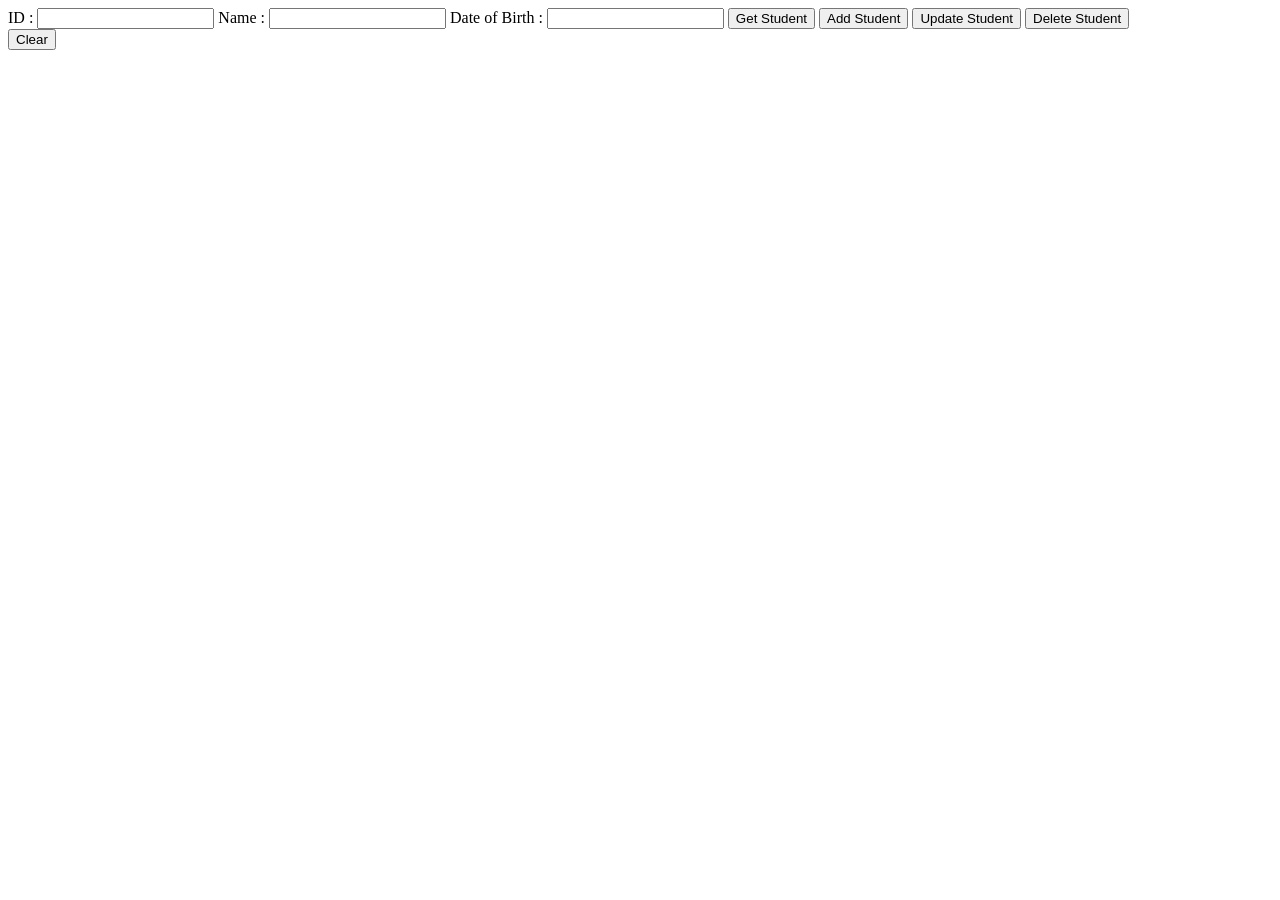
<file: gocheetaclient/src/main/webapp/index.html>
<!DOCTYPE html>
<html>
    <head>
        <title>Start Page</title>
        <meta http-equiv="Content-Type" content="text/html; charset=UTF-8">
        <script>
            const url = "http://localhost:8080/ok/student/";
            
            function getStudent() {
                let id = document.getElementById("txtID").value;
                const options = {
                    method : "GET"
                };
                fetch(url + id, options)
                        .then(res => res.json())
                        .then(data => {
                            if (data !== null) {
                               document.getElementById("txtName").value = data.name;
                               document.getElementById("txtDOB").value = data.dob; 
                            } else {
                                alert("Not found");
                            }
                            
                        });
            }
            
            function addStudent() {
                const person = {
                    "id" : document.getElementById("txtID").value,
                    "name" : document.getElementById("txtName").value,
                    "dob" :  document.getElementById("txtDOB").value
                };
                const options = {
                    method : "POST", 
                    headers : {
                        "content-type" : "application/json"
                    },
                    body : JSON.stringify(person)
                };
                fetch(url, options);
            }
            
            function updateStudent() {
                const person = {
                    "id" : document.getElementById("txtID").value,
                    "name" : document.getElementById("txtName").value,
                    "dob" :  document.getElementById("txtDOB").value
                };
                const options = {
                    method : "PUT", 
                    headers : {
                        "content-type" : "application/json"
                    },
                    body : JSON.stringify(person)
                };
                fetch(url, options);
            }
            
            function deleteStudent() {
                let id = document.getElementById("txtID").value;
                const options = {
                    method : "DELETE"
                };
                fetch(url + id, options);
            }
            
            function clearStudent() {
                document.getElementById("txtID").value = "";
                document.getElementById("txtName").value = "";
                document.getElementById("txtDOB").value = "";
            }
        </script>
    </head>
    <body>
        ID : <input type="text" id="txtID" />
        Name : <input type="text" id="txtName" />
        Date of Birth : <input type="text" id="txtDOB" />
        
        <button id='btnGetStudent' onclick='getStudent()'>Get Student</button>
        <button id='btnAddStudent' onclick='addStudent()'>Add Student</button>
        <button id='btnUpdateStudent' onclick='updateStudent()'>Update Student</button>
        <button id='btnDeleteStudent' onclick='deleteStudent()'>Delete Student</button>
        <br />
        <button id='btnClearStudent' onclick='clearStudent()'>Clear</button>
    </body>
</html>
</file>
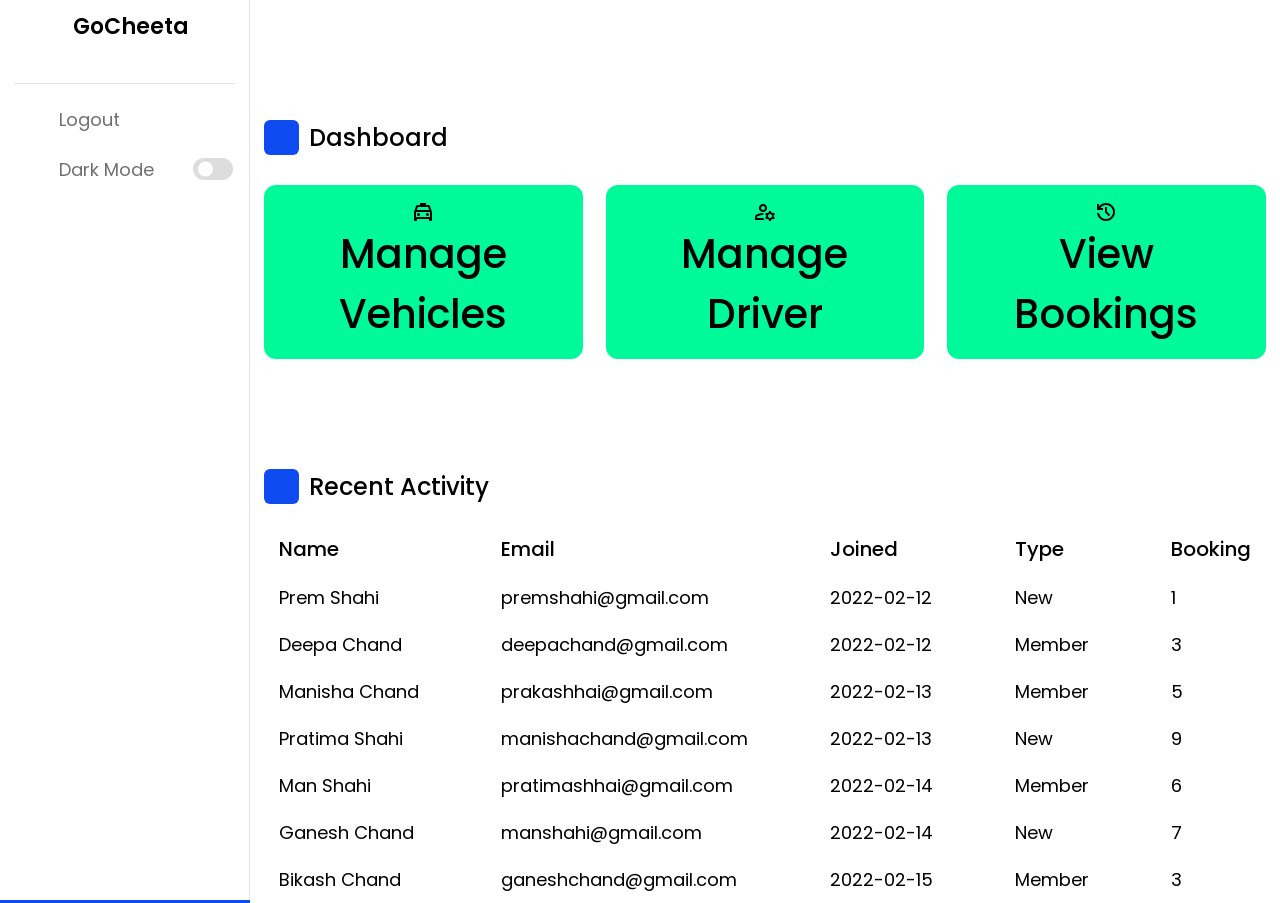
<file: gocheetaclient/src/main/webapp/admindash.html>
<!DOCTYPE html>
<!--
Click nbfs://nbhost/SystemFileSystem/Templates/Licenses/license-default.txt to change this license
Click nbfs://nbhost/SystemFileSystem/Templates/JSP_Servlet/Html.html to edit this template
-->
<!DOCTYPE html>
<!--=== Coding by CodingLab | www.codinglabweb.com === -->
<html lang="en">
    <head>
        <meta charset="UTF-8">
        <meta http-equiv="X-UA-Compatible" content="IE=edge">
        <meta name="viewport" content="width=device-width, initial-scale=1.0">

        <!----======== CSS ======== -->
        <link rel="stylesheet" href="dashcss.css">

        <!----===== Iconscout CSS ===== -->
        <link rel="stylesheet" href="https://unicons.iconscout.com/release/v4.0.0/css/line.css">

        <!--<title>Admin Dashboard Panel</title>--> 
        <link rel="stylesheet" href="https://fonts.googleapis.com/css2?family=Material+Symbols+Outlined:opsz,wght,FILL,GRAD@48,400,0,0" />
        <style>/* Set a style for all buttons */
            button{
                border:none;
                
                

            }

            button:hover {
                opacity: 0.8;
                color: #38d39f;
                border:none;
            }

            /* Extra styles for the cancel button */
            .cancelbtn {
                width: auto;
                padding: 10px 18px;
                border:1px;

            }

            /* Center the image and position the close button */



            .container {
                padding: 16px;
                width: 500px;

            }

            span.psw {
                float: right;
                padding-top: 16px;
            }

            /* The Modal (background) */
            .modal {
                display: none; /* Hidden by default */
                position: fixed; /* Stay in place */
                z-index: 1; /* Sit on top */
                left: 0;
                top: 0;
                width: 100%; /* Full width */
                height: 100%; /* Full height */
                overflow: auto; /* Enable scroll if needed */
                background-color: rgb(0,0,0); /* Fallback color */
                background-color: rgba(0,0,0,0.4); /* Black w/ opacity */
                padding-top: 60px;
            }

            /* Modal Content/Box */
            .modal-content {
                background-color:white;
                margin: 5% auto 15% auto; /* 5% from the top, 15% from the bottom and centered */
                border: 1px solid #888;
                width: 80%; /* Could be more or less, depending on screen size */
                opacity: 0.9;
                width: 500px;


            }

            /* The Close Button (x) */
            .close {
                position:absolute;
                right: 25px;
                top: 0;
                color: #FEFEFE;
                font-size: 35px;
                font-weight: bold;
            }

            .close:hover,
            .close:focus {
                color: red;
                cursor: pointer;
            }

            /* Add Zoom Animation */
            .animate {
                -webkit-animation: animatezoom 0.6s;
                animation: animatezoom 0.6s
            }

            @-webkit-keyframes animatezoom {
                from {
                    -webkit-transform: scale(0)
                }
                to {
                    -webkit-transform: scale(1)
                }
            }

            @keyframes animatezoom {
                from {
                    transform: scale(0)
                }
                to {
                    transform: scale(1)
                }
            }

            /* Change styles for span and cancel button on extra small screens */
            @media screen and (max-width: 300px) {
                span.psw {
                    display: block;
                    float: none;
                }
                .cancelbtn {
                    width: 100%;
                }
            }
            label{

                color: aliceblue;
            }
            .container1{
                max-width: 1200px;
                width: 100%;
                background-color: #fff;
                padding: 25px 30px;
                border-radius: 5px;
                box-shadow: 0 5px 10px rgba(0,0,0,0.15);
                margin-left:200px;
                height: 660px;



            }
            .container1 .title{
                font-size: 25px;
                font-weight: 500;
                position: relative;

            }
            .container1 .title::before{
                content: "";
                position: absolute;
                left: 0;
                bottom: 0;
                height: 3px;
                width: 30px;
                border-radius: 5px;
                background: linear-gradient(135deg, #71b7e6, #9b59b6);
            }
            .content1 form .user-details{
                display: flex;
                flex-wrap: wrap;
                justify-content: space-between;
                margin: 20px 0 12px 0;
                margin-bottom: 100px;

            }
            form{
                margin-left:70px;
                margin-top: 30px;
                height: 500px;
                width: 500px;
            }
            form .user-details .input-box1{
                margin-bottom: 15px;
                width: calc(100% / 2 - 20px);
            }
            form .input-box1 span.details{
                display: block;
                font-weight: 500;
                margin-bottom: 5px;
            }
            .user-details1 .input-box input{
                height: 45px;
                width: 100%;
                outline: none;
                font-size: 16px;
                border-radius: 5px;
                padding-left: 15px;
                border: 1px solid #ccc;
                border-bottom-width: 2px;
                transition: all 0.3s ease;
            }
            .user-details1 .input-box1 input:focus,
            .user-details1 .input-box1 input:valid{
                border-color: #9b59b6;
            }
            form .gender-details1 .gender-title1{
                font-size: 20px;
                font-weight: 500;
            }
            form .category1{
                display: flex;
                width: 80%;
                margin: 14px 0 ;
                justify-content: space-between;
            }
            form .category1 label{
                display: flex;
                align-items: center;
                cursor: pointer;
            }
            form .category label .dot{
                height: 18px;
                width: 18px;
                border-radius: 50%;
                margin-right: 10px;
                background: #d9d9d9;
                border: 5px solid transparent;
                transition: all 0.3s ease;
            }
            #dot-1:checked ~ .category1 label .one,
            #dot-2:checked ~ .category label .two,
            #dot-3:checked ~ .category1 label .three{
                background: #9b59b6;
                border-color: #d9d9d9;
            }

            .button{
                height: 50px;
                width: 200px;
                display:inline-flex;
            color: #66CDAA;
                
            }

            form .button input{
                height: 100%;
                width: 100%;
                border-radius: 5px;
                border: none;
                color: #fff;
                font-size: 18px;
                font-weight: 500;
                letter-spacing: 1px;
                cursor: pointer;
                transition: all 0.3s ease;
                background: linear-gradient(135deg,#00FA9A,#66CDAA);

            }
            .new{
                display: flex;
            }
            form .button input:hover{
                /* transform: scale(0.99); */
                background: linear-gradient(-135deg,#00FA9A,#66CDAA);
            }
            @media(max-width: 584px){
                .container{
                    max-width: 100%;
                }
                form .user-details .input-box{
                    margin-bottom: 15px;
                    width: 100%;
                }
                form .category{
                    width: 100%;
                }
                .content form .user-details{
                    max-height: 300px;
                    overflow-y: scroll;
                }
                .user-details::-webkit-scrollbar{
                    width: 5px;
                }
            }
            @media(max-width: 459px){
                .container .content .category{
                    flex-direction: column;
                }
                .img{

                }
            }
            .boxes.button{
                 color: #00FA9A;
            }
        </style>
    </head>
    <body>
        <nav>
            <div class="logo-name">
                <div class="logo-image">

                </div>

                <span class="logo_name">GoCheeta</span>
            </div>

            <div class="menu-items">


                <ul class="logout-mode">
                    <li><a href="#">
                            <i class="uil uil-signout"></i>
                            <span class="link-name">Logout</span>
                        </a></li>

                    <li class="mode">
                        <a href="#">
                            <i class="uil uil-moon"></i>
                            <span class="link-name">Dark Mode</span>
                        </a>

                        <div class="mode-toggle">
                            <span class="switch"></span>
                        </div>
                    </li>
                </ul>
            </div>
        </nav>

        <section class="dashboard">
            <div class="top">
                <i class="uil uil-bars sidebar-toggle"></i>



            </div>

            <div class="dash-content">
                <div class="overview">
                    <div class="title">
                        <i class="uil uil-tachometer-fast-alt"></i>
                        <span class="text">Dashboard</span>
                    </div>

                    <div class="boxes">
                        <button class="box box2 "onclick="document.getElementById('id01').style.display = 'block '">
                            <span class="material-symbols-outlined">
                                local_taxi
                            </span>

                            <span class="number">Manage Vehicles</span>
                        </button>
                        <button class="box box2"onclick="document.getElementById('id02').style.display = 'block'">
                            <span class="material-symbols-outlined">
                                manage_accounts
                            </span>

                            <span class="number">Manage Driver</span>
                        </button>
                        <button class="box box2">
                            <span class="material-symbols-outlined">
                                history
                            </span>
                            <span class="text"></span>
                            <span class="number">View Bookings</span>
                        </button>
                    </div>
                </div>
                <script> const linkItems = document.querySelectorAll(".link-item");

                    linkItems.forEach((linkItem, index) => {
                        linkItem.addEventListener("click", () => {
                            document.querySelector(".active").classList.remove("active");
                            linkItem.classList.add("active");

                            const indicator = document.querySelector(".indicator");

                            indicator.style.left = `${index * 95 + 48}px`;
                        })
                    })
                </script>   

                <div id="id02" class="modal">


                    <div class="container1">
                        <div class="title">Manage driver</div>
                        <div class="content1">
                            <form action="#">
                                <div class="user-details">
                                    <div class="input-box1">
                                        <span class="details">Name</span>
                                        <input type="text" placeholder="Enter Name" required>
                                    </div>
                                    <div class="input-box1">
                                        <span class="details">Contact</span>
                                        <input type="text" placeholder="Enter Contact" required>
                                    </div>
                                      <div class="input-box1">
                                        <span class="details">Vehicle</span>
                                        <input type="text" placeholder="Enter Vehicle" required>
                                    </div>
                                      <div class="input-box1">
                                        <span class="details">User Name</span>
                                        <input type="text" placeholder="Enter User Name" required>
                                    </div>
                                      <div class="input-box1">
                                        <span class="details">Password</span>
                                        <input type="text" placeholder="Enter Password" required>
                                    </div>
                                    
                                    <br>   <br>   <br>   <br>
                                <div class="button">
                                    <input type="submit" value="Add Driver -->">
                                </div>
                                <div class="button">
                                    <input type="submit" value="Update Driver -->">
                                </div><br><br>
                                <div class="img">
                                    <img src="img/123.jpg"style="width:500px;height:400px;margin-top: -1300px;margin-left: 500px;">
                                </div>

                                <div class="button">
                                    <input type="submit" value="Delete Driver -->"><br><br><br><br><br><br>

                                    <br><br><br>

                                </div><br><br><br><br><br>

                                <button type="button" onclick="document.getElementById('id02').style.display = 'none'" class="cancelbtn">Cancel</button> 
                            </form>

                        </div>
                    </div>
   </div>  </div>  </div>
                 
                        <script src="script.js"></script>
 <div id="id01" class="modal">


                    <div class="container1">
                        <div class="title">Manage Vehical</div>
                        <div class="content1">
                            <form action="#">
                                <div class="user-details">
                                    <div class="input-box1">
                                        <span class="details">Name</span>
                                        <input type="text" placeholder="Enter Name" required>
                                    </div>
                                    <div class="input-box1">
                                        <span class="details">Number</span>
                                        <input type="text" placeholder="Enter Number" required>
                                    </div>
                                    <div class="input-box1">
                                        <span class="details">Vehicle Type</span>
                                        <select name="cars" id="cars"required>
                                            <option value="volvo">Select Type</option>
                                            <option value="saab">Tuktuk</option>
                                            <option value="opel">Car</option>
                                            <option value="audi">Van</option>
                                            <option value="audi">Bus</option>
                                        </select>
                                    </div>
                                    <div class="input-box1">
                                        <span class="details">People</span>
                                        <input type="text" placeholder="People" required>
                                    </div>
                                </div >
                                <div class="button">
                                    <input type="submit" value="Add Vehicle -->">
                                </div>
                                <div class="button">
                                    <input type="submit" value="Update Vehicle -->">
                                </div><br><br>
                                <div class="img">
                                    <img src="img/123.jpg"style="width:500px;height:400px;margin-top: -1300px;margin-left: 500px;">
                                </div>

                                <div class="button">
                                    <input type="submit" value="Delete Vehicle -->"><br><br><br><br><br><br>

                                    <br><br><br>

                                </div><br><br><br><br><br>

                                <button type="button" onclick="document.getElementById('id01').style.display = 'none'" class="cancelbtn">Cancel</button> 
                            </form>

                        </div>
                    </div>
   
   </div>     </div>     </div>  
                        
                       
     <div class="dash-content">
            <div class="overview">
              

                
            </div>

            <div class="activity">
                <div class="title">
                    <i class="uil uil-clock-three"></i>
                    <span class="text">Recent Activity</span>
                </div>

                <div class="activity-data">
                    <div class="data names">
                        <span class="data-title">Name</span>
                        <span class="data-list">Prem Shahi</span>
                        <span class="data-list">Deepa Chand</span>
                        <span class="data-list">Manisha Chand</span>
                        <span class="data-list">Pratima Shahi</span>
                        <span class="data-list">Man Shahi</span>
                        <span class="data-list">Ganesh Chand</span>
                        <span class="data-list">Bikash Chand</span>
                    </div>
                    <div class="data email">
                        <span class="data-title">Email</span>
                        <span class="data-list">premshahi@gmail.com</span>
                        <span class="data-list">deepachand@gmail.com</span>
                        <span class="data-list">prakashhai@gmail.com</span>
                        <span class="data-list">manishachand@gmail.com</span>
                        <span class="data-list">pratimashhai@gmail.com</span>
                        <span class="data-list">manshahi@gmail.com</span>
                        <span class="data-list">ganeshchand@gmail.com</span>
                    </div>
                    <div class="data joined">
                        <span class="data-title">Joined</span>
                        <span class="data-list">2022-02-12</span>
                        <span class="data-list">2022-02-12</span>
                        <span class="data-list">2022-02-13</span>
                        <span class="data-list">2022-02-13</span>
                        <span class="data-list">2022-02-14</span>
                        <span class="data-list">2022-02-14</span>
                        <span class="data-list">2022-02-15</span>
                    </div>
                    <div class="data type">
                        <span class="data-title">Type</span>
                        <span class="data-list">New</span>
                        <span class="data-list">Member</span>
                        <span class="data-list">Member</span>
                        <span class="data-list">New</span>
                        <span class="data-list">Member</span>
                        <span class="data-list">New</span>
                        <span class="data-list">Member</span>
                    </div>
                    <div class="data status">
                        <span class="data-title">Booking</span>
                        <span class="data-list">1</span>
                        <span class="data-list">3</span>
                        <span class="data-list">5</span>
                        <span class="data-list">9</span>
                        <span class="data-list">6</span>
                        <span class="data-list">7</span>
                        <span class="data-list">3</span>
                    </div>
                </div>
            </div>
        </div>
    </section>

                        </body>


                        </html>
</file>
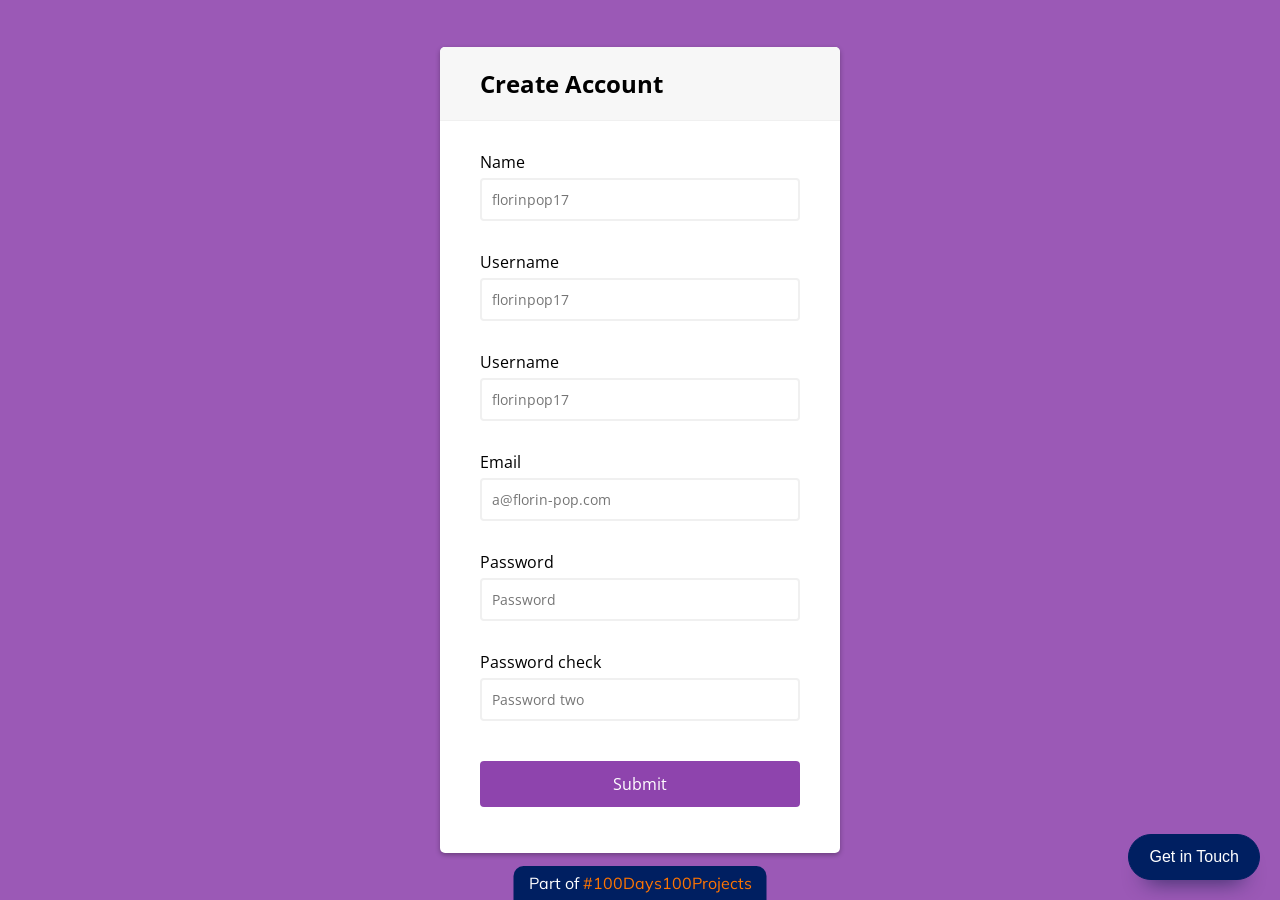
<file: gocheetaclient/src/main/webapp/index_1.html>
<html>
    <head>
        <title>JavaScript Name Validation</title>
        <style>@import url('https://fonts.googleapis.com/css?family=Muli&display=swap');
            @import url('https://fonts.googleapis.com/css?family=Open+Sans:400,500&display=swap');

            * {
                box-sizing: border-box;
            }

            body {
                background-color: #9b59b6;
                font-family: 'Open Sans', sans-serif;
                display: flex;
                align-items: center;
                justify-content: center;
                min-height: 100vh;
                margin: 0;
            }

            .container {
                background-color: #fff;
                border-radius: 5px;
                box-shadow: 0 2px 5px rgba(0, 0, 0, 0.3);
                overflow: hidden;
                width: 400px;
                max-width: 100%;
            }

            .header {
                border-bottom: 1px solid #f0f0f0;
                background-color: #f7f7f7;
                padding: 20px 40px;
            }

            .header h2 {
                margin: 0;
            }

            .form {
                padding: 30px 40px;
            }

            .form-control {
                margin-bottom: 10px;
                padding-bottom: 20px;
                position: relative;
            }

            .form-control label {
                display: inline-block;
                margin-bottom: 5px;
            }

            .form-control input {
                border: 2px solid #f0f0f0;
                border-radius: 4px;
                display: block;
                font-family: inherit;
                font-size: 14px;
                padding: 10px;
                width: 100%;
            }

            .form-control input:focus {
                outline: 0;
                border-color: #777;
            }

            .form-control.success input {
                border-color: #2ecc71;
            }

            .form-control.error input {
                border-color: #e74c3c;
            }

            .form-control i {
                visibility: hidden;
                position: absolute;
                top: 40px;
                right: 10px;
            }

            .form-control.success i.fa-check-circle {
                color: #2ecc71;
                visibility: visible;
            }

            .form-control.error i.fa-exclamation-circle {
                color: #e74c3c;
                visibility: visible;
            }

            .form-control small {
                color: #e74c3c;
                position: absolute;
                bottom: 0;
                left: 0;
                visibility: hidden;
            }

            .form-control.error small {
                visibility: visible;
            }

            .form button {
                background-color: #8e44ad;
                border: 2px solid #8e44ad;
                border-radius: 4px;
                color: #fff;
                display: block;
                font-family: inherit;
                font-size: 16px;
                padding: 10px;
                margin-top: 20px;
                width: 100%;
            }









            /* SOCIAL PANEL CSS */
            .social-panel-container {
                position: fixed;
                right: 0;
                bottom: 80px;
                transform: translateX(100%);
                transition: transform 0.4s ease-in-out;
            }

            .social-panel-container.visible {
                transform: translateX(-10px);
            }

            .social-panel {
                background-color: #fff;
                border-radius: 16px;
                box-shadow: 0 16px 31px -17px rgba(0,31,97,0.6);
                border: 5px solid #001F61;
                display: flex;
                flex-direction: column;
                justify-content: center;
                align-items: center;
                font-family: 'Muli';
                position: relative;
                height: 169px;
                width: 370px;
                max-width: calc(100% - 10px);
            }

            .social-panel button.close-btn {
                border: 0;
                color: #97A5CE;
                cursor: pointer;
                font-size: 20px;
                position: absolute;
                top: 5px;
                right: 5px;
            }

            .social-panel button.close-btn:focus {
                outline: none;
            }

            .social-panel p {
                background-color: #001F61;
                border-radius: 0 0 10px 10px;
                color: #fff;
                font-size: 14px;
                line-height: 18px;
                padding: 2px 17px 6px;
                position: absolute;
                top: 0;
                left: 50%;
                margin: 0;
                transform: translateX(-50%);
                text-align: center;
                width: 235px;
            }

            .social-panel p i {
                margin: 0 5px;
            }

            .social-panel p a {
                color: #FF7500;
                text-decoration: none;
            }

            .social-panel h4 {
                margin: 20px 0;
                color: #97A5CE;
                font-family: 'Muli';
                font-size: 14px;
                line-height: 18px;
                text-transform: uppercase;
            }

            .social-panel ul {
                display: flex;
                list-style-type: none;
                padding: 0;
                margin: 0;
            }

            .social-panel ul li {
                margin: 0 10px;
            }

            .social-panel ul li a {
                border: 1px solid #DCE1F2;
                border-radius: 50%;
                color: #001F61;
                font-size: 20px;
                display: flex;
                justify-content: center;
                align-items: center;
                height: 50px;
                width: 50px;
                text-decoration: none;
            }

            .social-panel ul li a:hover {
                border-color: #FF6A00;
                box-shadow: 0 9px 12px -9px #FF6A00;
            }

            .floating-btn {
                border-radius: 26.5px;
                background-color: #001F61;
                border: 1px solid #001F61;
                box-shadow: 0 16px 22px -17px #03153B;
                color: #fff;
                cursor: pointer;
                font-size: 16px;
                line-height: 20px;
                padding: 12px 20px;
                position: fixed;
                bottom: 20px;
                right: 20px;
                z-index: 999;
            }

            .floating-btn:hover {
                background-color: #ffffff;
                color: #001F61;
            }

            .floating-btn:focus {
                outline: none;
            }

            .floating-text {
                background-color: #001F61;
                border-radius: 10px 10px 0 0;
                color: #fff;
                font-family: 'Muli';
                padding: 7px 15px;
                position: fixed;
                bottom: 0;
                left: 50%;
                transform: translateX(-50%);
                text-align: center;
                z-index: 998;
            }

            .floating-text a {
                color: #FF7500;
                text-decoration: none;
            }

            @media screen and (max-width: 480px) {

                .social-panel-container.visible {
                    transform: translateX(0px);
                }

                .floating-btn {
                    right: 10px;
                }
            }</style>
    </head>
    <body>
        <div class="container">
            <div class="header">
                <h2>Create Account</h2>
            </div>
            <form id="form" class="form">
                <div class="form-control">
                    <label for="username">Name</label>
                    <input type="text" placeholder="florinpop17" id="txtName" />
                    <i class="fas fa-check-circle"></i>
                    <i class="fas fa-exclamation-circle"></i>
                    <small>Error message</small>
                </div>
                <div class="form-control">
                    <label for="username">Username</label>
                    <input type="text" placeholder="florinpop17" id="txtEmail" />
                    <i class="fas fa-check-circle"></i>
                    <i class="fas fa-exclamation-circle"></i>
                    <small>Error message</small>
                </div>
                <div class="form-control">
                    <label for="username">Username</label>
                    <input type="text" placeholder="florinpop17" id="Contact" />
                    <i class="fas fa-check-circle"></i>
                    <i class="fas fa-exclamation-circle"></i>
                    <small>Error message</small>
                </div>
                <div class="form-control">
                    <label for="username">Email</label>
                    <input type="email" placeholder="a@florin-pop.com" id="txtUsername" />
                    <i class="fas fa-check-circle"></i>
                    <i class="fas fa-exclamation-circle"></i>
                    <small>Error message</small>
                </div>
                <div class="form-control">
                    <label for="username">Password</label>
                    <input type="password" placeholder="Password" id="password"/>
                    <i class="fas fa-check-circle"></i>
                    <i class="fas fa-exclamation-circle"></i>
                    <small>Error message</small>
                </div>
                <div class="form-control">
                    <label for="username">Password check</label>
                    <input type="password" placeholder="Password two" id="txtCpass"/>
                    <i class="fas fa-check-circle"></i>
                    <i class="fas fa-exclamation-circle"></i>
                    <small>Error message</small>
                </div>
                <button>Submit</button>
            </form>
        </div>


        <!-- SOCIAL PANEL HTML -->

        <button class="floating-btn">
            Get in Touch
        </button>

        <div class="floating-text">
            Part of <a href="https://florin-pop.com/blog/2019/09/100-days-100-projects" target="_blank">#100Days100Projects</a>
        </div>
        <script>

            const form = document.getElementById('form');


            const email = document.getElementById("txtEmail");

            const username = document.getElementById("txtUsername");
            const password = document.getElementById("txtPassword");
            const password2 = document.getElementById("txtCpass");

            form.addEventListener('submit', e => {
                e.preventDefault();

                checkInputs();
            });

            function checkInputs() {
                // trim to remove the whitespaces
                const usernameValue = username.value.trim();
                const emailValue = email.value.trim();
                const passwordValue = password.value.trim();
                const password2Value = password2.value.trim();

                if (usernameValue === '') {
                    setErrorFor(username, 'Username cannot be blank');
                } else {
                    setSuccessFor(username);
                    if (emailValue === '') {
                        setErrorFor(email, 'Email cannot be blank');
                    } else if (!isEmail(emailValue)) {
                        setErrorFor(email, 'Not a valid email');
                    } else {
                        setSuccessFor(email);
                        if (passwordValue === '') {
                            setErrorFor(password, 'Password cannot be blank');
                        } else {
                            setSuccessFor(password);
                            if (password2Value === '') {
                                setErrorFor(password2, 'Password2 cannot be blank');
                            } else if (passwordValue !== password2Value) {
                                setErrorFor(password2, 'Passwords does not match');
                            } else {

                                const url = "http://localhost:8080/ok/customer/";
                                function getCustomer() {
                                    let id = document.getElementById("txtID").value;
                                    const options = {
                                        method: "GET"
                                    };
                                    fetch(url + id, options)
                                            .then(res => res.json())
                                            .then(data => {
                                                if (data !== null) {
                                                    document.getElementById("txtName").value = data.name;
                                                    document.getElementById("txtEmail").value = data.email;
                                                    document.getElementById("txtContact").value = data.contact;
                                                    document.getElementById("txtUsername").value = data.username;
                                                    document.getElementById("txtPassword").value = data.password;
                                                    document.getElementById("txtCpass").value = data.conpass;
                                                } else {
                                                    alert("Not found");
                                                }

                                            });
                                }

                                function addCustomer() {

                                    const person = {

                                        "name": document.getElementById("txtName").value,
                                        "email": document.getElementById("txtEmail").value,
                                        "contact": document.getElementById("txtContact").value,
                                        "username": document.getElementById("txtUsername").value,
                                        "password": document.getElementById("txtPassword").value,
                                        "conpass": document.getElementById("txtCpass").value
                                    };
                                    const options = {
                                        method: "POST",
                                        headers: {
                                            "content-type": "application/json"
                                        },
                                        body: JSON.stringify(person)
                                    };

                                    fetch(url, options);
                                }


                            }
                        }
                    }

                }





            }

            function setErrorFor(input, message) {
                const formControl = input.parentElement;
                const small = formControl.querySelector('small');
                formControl.className = 'form-control error';
                small.innerText = message;
            }

            function setSuccessFor(input) {
                const formControl = input.parentElement;
                formControl.className = 'form-control success';
            }

            function isEmail(email) {
                return /^(([^<>()\[\]\\.,;:\s@"]+(\.[^<>()\[\]\\.,;:\s@"]+)*)|(".+"))@((\[[0-9]{1,3}\.[0-9]{1,3}\.[0-9]{1,3}\.[0-9]{1,3}])|(([a-zA-Z\-0-9]+\.)+[a-zA-Z]{2,}))$/.test(email);
            }













        // SOCIAL PANEL JS
            const floating_btn = document.querySelector('.floating-btn');
            const close_btn = document.querySelector('.close-btn');
            const social_panel_container = document.querySelector('.social-panel-container');

            floating_btn.addEventListener('click', () => {
                social_panel_container.classList.toggle('visible')
            });

            close_btn.addEventListener('click', () => {
                social_panel_container.classList.remove('visible')
            });</script>
    </body>
</html>
</file>
<file: gocheetaclient/src/main/webapp/dashcss.css>
/* ===== Google Font Import - Poppins ===== */
@import url('https://fonts.googleapis.com/css2?family=Poppins:wght@200;300;400;500;600&display=swap');
*{
    margin: 0;
    padding: 0;
    box-sizing: border-box;
    font-family: 'Poppins', sans-serif;
}

:root{
    /* ===== Colors ===== */
    --primary-color: #0E4BF1;
    --panel-color: #FFF;
    --text-color: #000;
    --black-light-color: #707070;
    --border-color: #e6e5e5;
    --toggle-color: #DDD;
    --box1-color: #4DA3FF;
    --box2-color: #FFE6AC;
    --box3-color: #E7D1FC;
    --title-icon-color: #fff;
    
    /* ====== Transition ====== */
    --tran-05: all 0.5s ease;
    --tran-03: all 0.3s ease;
    --tran-03: all 0.2s ease;
}

body{
    min-height: 100vh;
    background-color: var(--primary-color);
}
body.dark{
    --primary-color: #3A3B3C;
    --panel-color: #242526;
    --text-color: #CCC;
    --black-light-color: #CCC;
    --border-color: #4D4C4C;
    --toggle-color: #FFF;
    --box1-color: #3A3B3C;
    --box2-color: #3A3B3C;
    --box3-color: #3A3B3C;
    --title-icon-color: #CCC;
}
/* === Custom Scroll Bar CSS === */
::-webkit-scrollbar {
    width: 8px;
}
::-webkit-scrollbar-track {
    background: #f1f1f1;
}
::-webkit-scrollbar-thumb {
    background: var(--primary-color);
    border-radius: 12px;
    transition: all 0.3s ease;
}

::-webkit-scrollbar-thumb:hover {
    background: #0b3cc1;
}

body.dark::-webkit-scrollbar-thumb:hover,
body.dark .activity-data::-webkit-scrollbar-thumb:hover{
    background: #3A3B3C;
}

nav{
    position: fixed;
    top: 0;
    left: 0;
    height: 100%;
    width: 250px;
    padding: 10px 14px;
    background-color: var(--panel-color);
    border-right: 1px solid var(--border-color);
    transition: var(--tran-05);
}
nav.close{
    width: 73px;
}
nav .logo-name{
    display: flex;
    align-items: center;
}
nav .logo-image{
    display: flex;
    justify-content: center;
    min-width: 45px;
}
nav .logo-image img{
    width: 40px;
    object-fit: cover;
    border-radius: 50%;
}

nav .logo-name .logo_name{
    font-size: 22px;
    font-weight: 600;
    color: var(--text-color);
    margin-left: 14px;
    transition: var(--tran-05);
}
nav.close .logo_name{
    opacity: 0;
    pointer-events: none;
}
nav .menu-items{
    margin-top: 40px;
    height: calc(100% - 90px);
    display: flex;
    flex-direction: column;
    justify-content: space-between;
}
.menu-items li{
    list-style: none;
}
.menu-items li a{
    display: flex;
    align-items: center;
    height: 50px;
    text-decoration: none;
    position: relative;
}
.nav-links li a:hover:before{
    content: "";
    position: absolute;
    left: -7px;
    height: 5px;
    width: 5px;
    border-radius: 50%;
    background-color: var(--primary-color);
}
body.dark li a:hover:before{
    background-color: var(--text-color);
}
.menu-items li a i{
    font-size: 24px;
    min-width: 45px;
    height: 100%;
    display: flex;
    align-items: center;
    justify-content: center;
    color: var(--black-light-color);
}
.menu-items li a .link-name{
    font-size: 18px;
    font-weight: 400;
    color: var(--black-light-color);    
    transition: var(--tran-05);
}
nav.close li a .link-name{
    opacity: 0;
    pointer-events: none;
}
.nav-links li a:hover i,
.nav-links li a:hover .link-name{
    color: var(--primary-color);
}
body.dark .nav-links li a:hover i,
body.dark .nav-links li a:hover .link-name{
    color: var(--text-color);
}
.menu-items .logout-mode{
    padding-top: 10px;
    border-top: 1px solid var(--border-color);
}
.menu-items .mode{
    display: flex;
    align-items: center;
    white-space: nowrap;
}
.menu-items .mode-toggle{
    position: absolute;
    right: 14px;
    height: 50px;
    min-width: 45px;
    display: flex;
    align-items: center;
    justify-content: center;
    cursor: pointer;
}
.mode-toggle .switch{
    position: relative;
    display: inline-block;
    height: 22px;
    width: 40px;
    border-radius: 25px;
    background-color: var(--toggle-color);
}
.switch:before{
    content: "";
    position: absolute;
    left: 5px;
    top: 50%;
    transform: translateY(-50%);
    height: 15px;
    width: 15px;
    background-color: var(--panel-color);
    border-radius: 50%;
    transition: var(--tran-03);
}
body.dark .switch:before{
    left: 20px;
}

.dashboard{
    position: relative;
    left: 250px;
    background-color: var(--panel-color);
    min-height: 100vh;
    width: calc(100% - 250px);
    padding: 10px 14px;
    transition: var(--tran-05);
}
nav.close ~ .dashboard{
    left: 73px;
    width: calc(100% - 73px);
}
.dashboard .top{
    position: fixed;
    top: 0;
    left: 250px;
    display: flex;
    width: calc(100% - 250px);
    justify-content: space-between;
    align-items: center;
    padding: 10px 14px;
    background-color: var(--panel-color);
    transition: var(--tran-05);
    z-index: 10;
}
nav.close ~ .dashboard .top{
    left: 73px;
    width: calc(100% - 73px);
}
.dashboard .top .sidebar-toggle{
    font-size: 26px;
    color: var(--text-color);
    cursor: pointer;
}
.dashboard .top .search-box{
    position: relative;
    height: 45px;
    max-width: 600px;
    width: 100%;
    margin: 0 30px;
}
.top .search-box input{
    position: absolute;
    border: 1px solid var(--border-color);
    background-color: var(--panel-color);
    padding: 0 25px 0 50px;
    border-radius: 5px;
    height: 100%;
    width: 100%;
    color: var(--text-color);
    font-size: 15px;
    font-weight: 400;
    outline: none;
}
.top .search-box i{
    position: absolute;
    left: 15px;
    font-size: 22px;
    z-index: 10;
    top: 50%;
    transform: translateY(-50%);
    color: var(--black-light-color);
}
.top img{
    width: 40px;
    border-radius: 50%;
}
.dashboard .dash-content{
    padding-top: 50px;
}
.dash-content .title{
    display: flex;
    align-items: center;
    margin: 60px 0 30px 0;
}
.dash-content .title i{
    position: relative;
    height: 35px;
    width: 35px;
    background-color: var(--primary-color);
    border-radius: 6px;
    color: var(--title-icon-color);
    display: flex;
    align-items: center;
    justify-content: center;
    font-size: 24px;
}
.dash-content .title .text{
    font-size: 24px;
    font-weight: 500;
    color: var(--text-color);
    margin-left: 10px;
}
.dash-content .boxes{
    display: flex;
    align-items: center;
    justify-content: space-between;
    flex-wrap: wrap;
}
.dash-content .boxes .box{
    display: flex;
    flex-direction: column;
    align-items: center;
    border-radius: 12px;
    width: calc(100% / 3 - 15px);
    padding: 15px 20px;
    background-color: var(--box1-color);
    transition: var(--tran-05);
}
.boxes .box i{
    font-size: 35px;
    color: var(--text-color);
}
.boxes .box .text{
    white-space: nowrap;
    font-size: 18px;
    font-weight: 500;
    color: var(--text-color);
}
.boxes .box .number{
    font-size: 40px;
    font-weight: 500;
    color: var(--text-color);
}
.boxes .box.box2{
    background-color: #00FA9A;
}
.boxes .box.box3{
    background-color: #66CDAA;
}
.dash-content .activity .activity-data{
    display: flex;
    justify-content: space-between;
    align-items: center;
    width: 100%;
}
.activity .activity-data{
    display: flex;
}
.activity-data .data{
    display: flex;
    flex-direction: column;
    margin: 0 15px;
}
.activity-data .data-title{
    font-size: 20px;
    font-weight: 500;
    color: var(--text-color);
}
.activity-data .data .data-list{
    font-size: 18px;
    font-weight: 400;
    margin-top: 20px;
    white-space: nowrap;
    color: var(--text-color);
}

@media (max-width: 1000px) {
    nav{
        width: 73px;
    }
    nav.close{
        width: 250px;
    }
    nav .logo_name{
        opacity: 0;
        pointer-events: none;
    }
    nav.close .logo_name{
        opacity: 1;
        pointer-events: auto;
    }
    nav li a .link-name{
        opacity: 0;
        pointer-events: none;
    }
    nav.close li a .link-name{
        opacity: 1;
        pointer-events: auto;
    }
    nav ~ .dashboard{
        left: 73px;
        width: calc(100% - 73px);
    }
    nav.close ~ .dashboard{
        left: 250px;
        width: calc(100% - 250px);
    }
    nav ~ .dashboard .top{
        left: 73px;
        width: calc(100% - 73px);
    }
    nav.close ~ .dashboard .top{
        left: 250px;
        width: calc(100% - 250px);
    }
    .activity .activity-data{
        overflow-X: scroll;
    }
}

@media (max-width: 780px) {
    .dash-content .boxes .box{
        width: calc(100% / 2 - 15px);
        margin-top: 15px;
    }
}
@media (max-width: 560px) {
    .dash-content .boxes .box{
        width: 100% ;
    }
}
@media (max-width: 400px) {
    nav{
        width: 0px;
    }
    nav.close{
        width: 73px;
    }
    nav .logo_name{
        opacity: 0;
        pointer-events: none;
    }
    nav.close .logo_name{
        opacity: 0;
        pointer-events: none;
    }
    nav li a .link-name{
        opacity: 0;
        pointer-events: none;
    }
    nav.close li a .link-name{
        opacity: 0;
        pointer-events: none;
    }
    nav ~ .dashboard{
        left: 0;
        width: 100%;
    }
    nav.close ~ .dashboard{
        left: 73px;
        width: calc(100% - 73px);
    }
    nav ~ .dashboard .top{
        left: 0;
        width: 100%;
    }
    nav.close ~ .dashboard .top{
        left: 0;
        width: 100%;
    }
}
</file>
